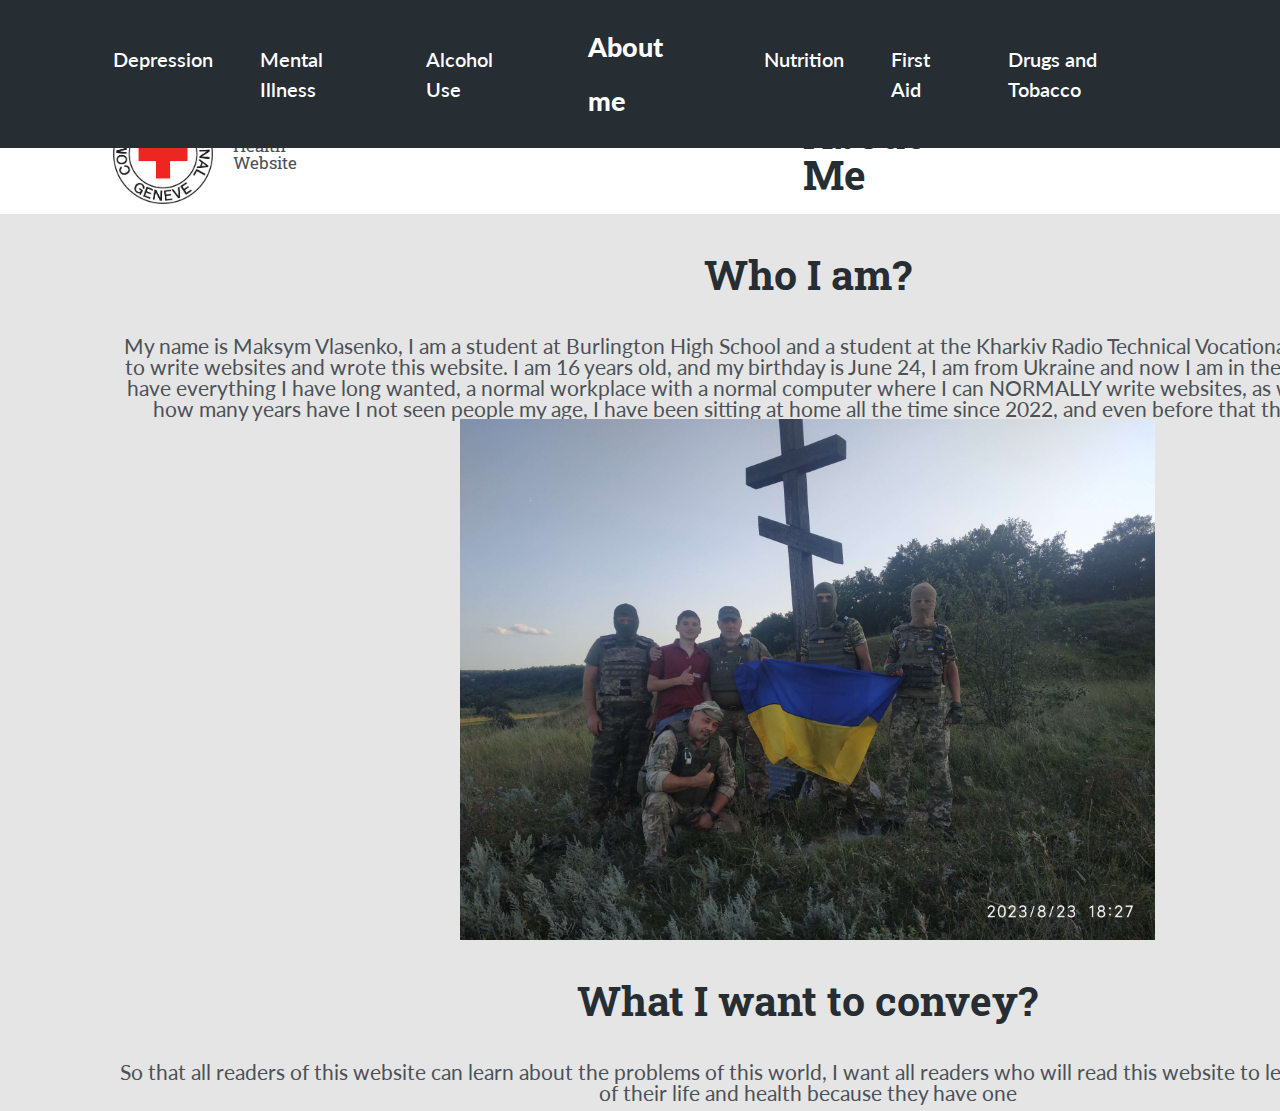
<file: index.html>
<!DOCTYPE html>
<html lang="ru">

<head>
	<title>About Me - Health</title>
	<link rel="stylesheet" href="css/style.css" />
	<link rel="icon" type="image/png" sizes="32x32" href="img/kot.png">
	<meta http-equiv="Content-type" content="text/html;charset=UTF-8" />
	<link rel="preconnect" href="https://fonts.googleapis.com">
	<link rel="preconnect" href="https://fonts.gstatic.com" crossorigin>
	<link
		href="https://fonts.googleapis.com/css2?family=Lato:ital,wght@0,100;0,300;0,400;0,700;0,900;1,100;1,300;1,400;1,700;1,900&family=Roboto+Slab:wght@100..900&display=swap"
		rel="stylesheet">
</head>

<body>
	<div class="conteiner-body">
		<div class="top">
			<div class="other container">
				<div class="left-side">
					<a href="Depression.html" class="link">Depression</a>
					<a href="Mental-Illness.html" class="link">Mental Illness</a>
					<a href="Alcohol.html" class="link">Alcohol Use</a>
				</div>

				<a href="index.html" class="Home">About me</a>

				<div class="right-side">
					<a href="Nutrition.html" class="link">Nutrition</a>
					<a href="First-Aid.html" class="link">First Aid</a>
					<a href="Drugs.html" class="link">Drugs and Tobacco</a>
				</div>
			</div>
			<div class="head container">
				<div class="left">
					<img class="icon" src="img/icon.png" alt="">
					<div class="text-left">Health Website</div>
				</div>
				<div class="title">About Me</div>
				<a href="https://www.youtube.com/watch?v=JZmrjzp8zvg&t=91s&ab_channel=_Emroy_" class="right">Vlasenko
					Maksym</a>
			</div>
		</div>
		<div class="content container">
			<div class="block">
				<div class="title">Who I am?</div>
				<div class="text">My name is Maksym Vlasenko, I am a student at Burlington High School and a student at
					the
					Kharkiv Radio Technical Vocational College, I am learning to write websites and wrote this website.
					I am
					16 years old, and my birthday is June 24, I am from Ukraine and now I am in the USA, here in the USA
					I
					have everything I have long wanted, a normal workplace with a normal computer where I can NORMALLY
					write
					websites, as well as school, my God, how many years have I not seen people my age, I have been
					sitting
					at home all the time since 2022, and even before that there was quarantine.
					<img class="block-image" src="img/1713467471922.jpg" alt="">
					<div class="title">What I want to convey?</div>
					<div class="text">So that all readers of this website can learn about the problems of this world,
						I
						want all
						readers who will read this website to learn more, and take care of their life and health because
						they
						have one</div>
				</div>
			</div>
		</div>

	</div>
</body>

</html>
</file>
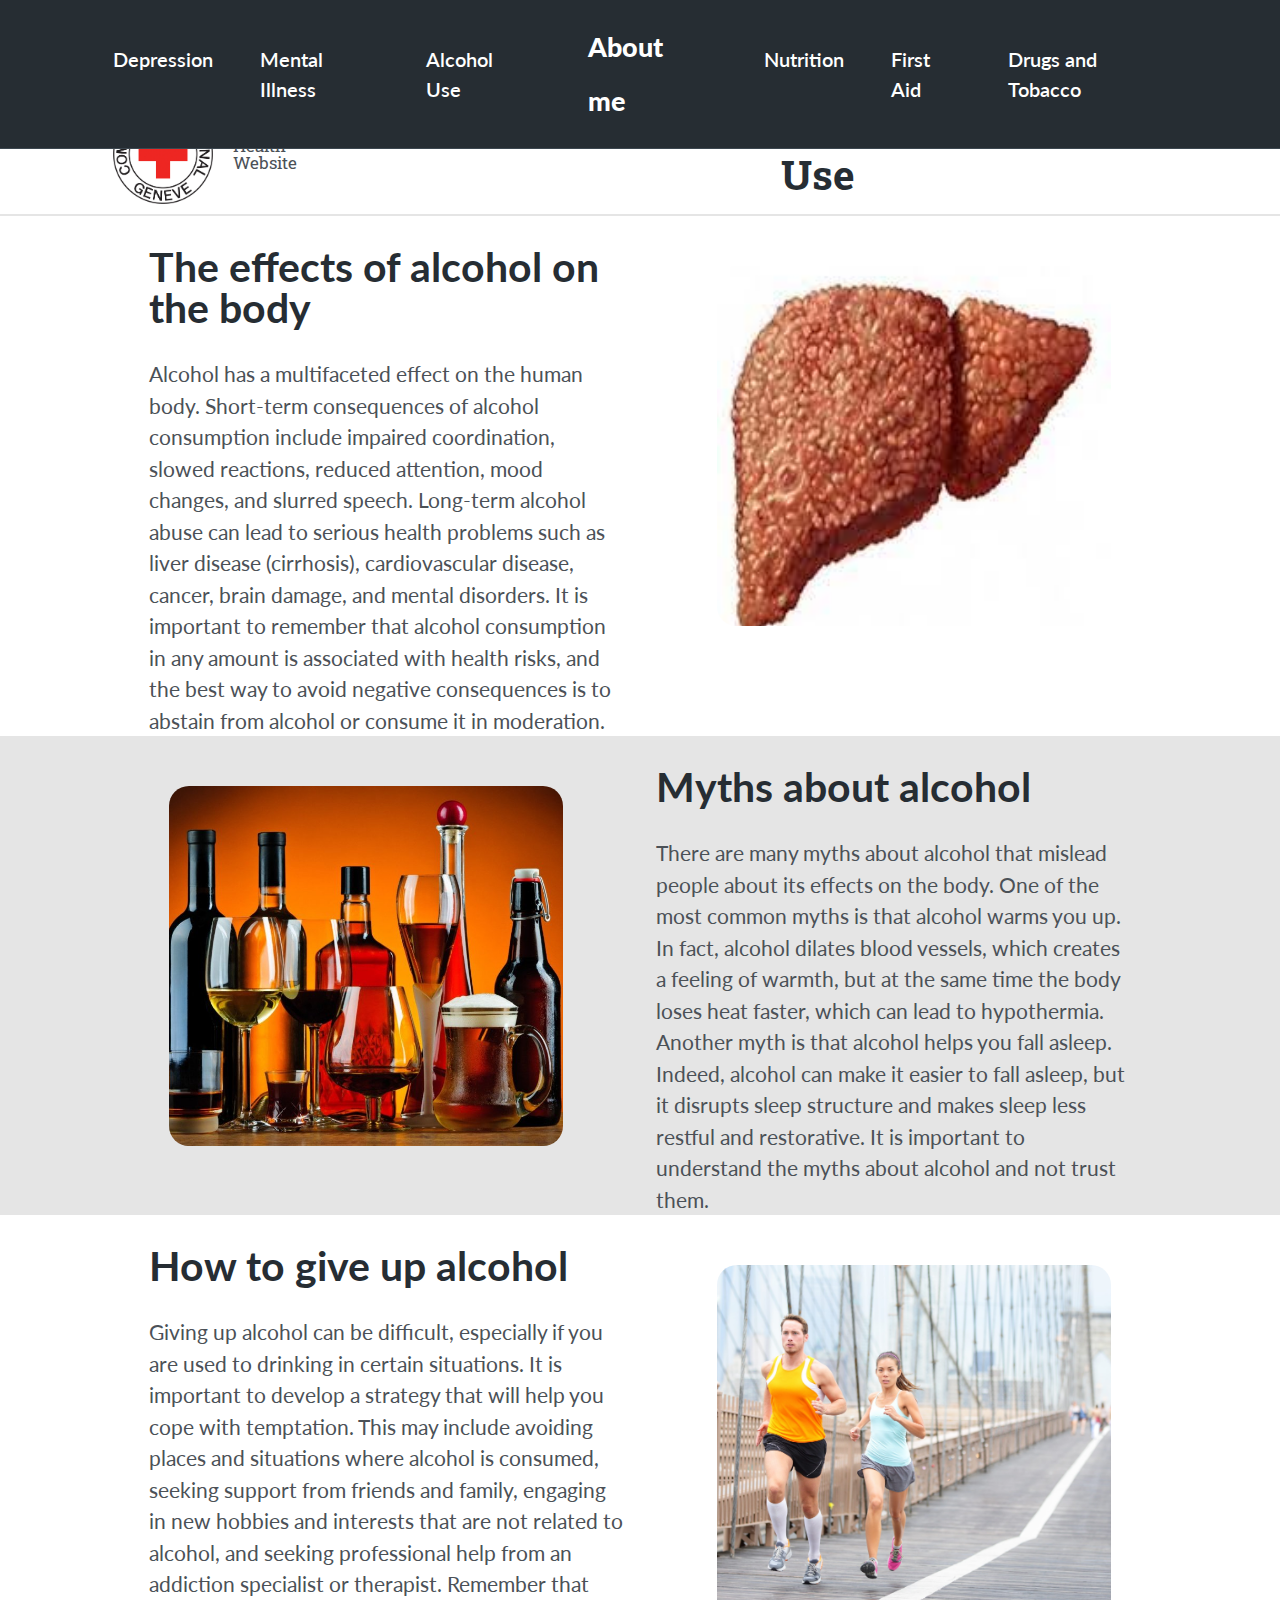
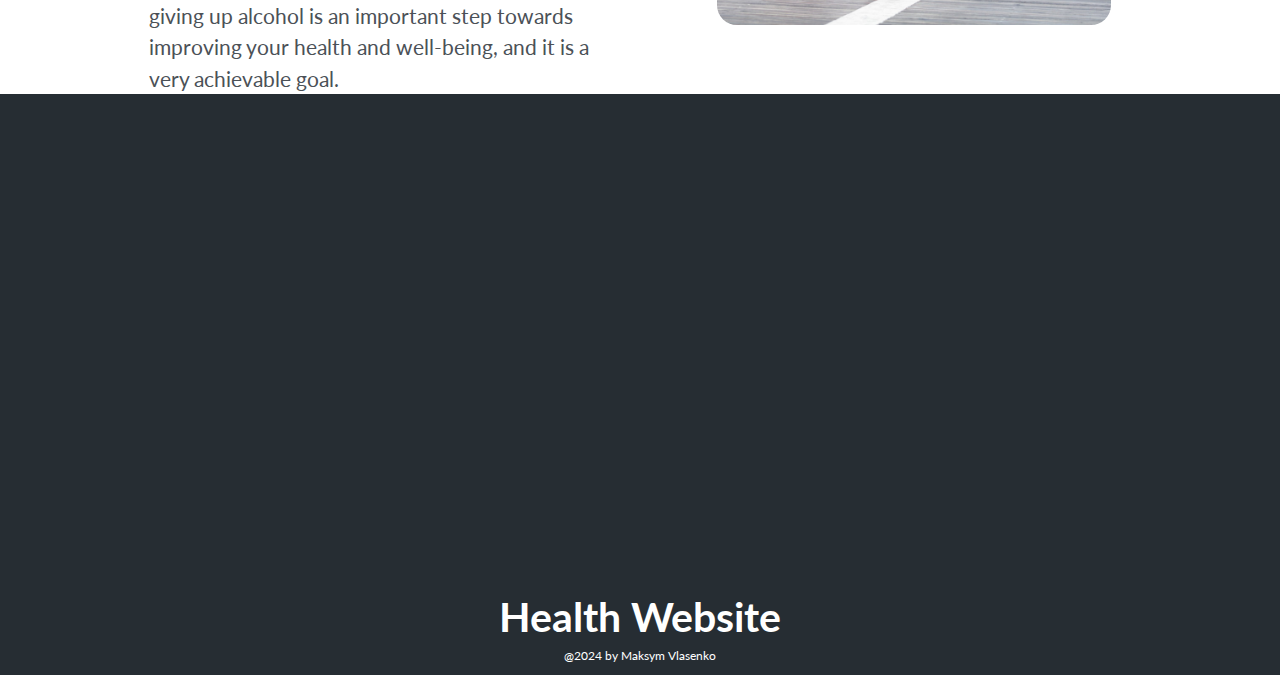
<file: Alcohol.html>
<!DOCTYPE html>
<html lang="ru">

<head>
    <title>Alcohol Use - Health</title>
    <link rel="stylesheet" href="css/styleML.css" />
    <link rel="icon" type="image/png" sizes="32x32" href="img/kot.png">
    <meta http-equiv="Content-type" content="text/html;charset=UTF-8" />
    <link rel="preconnect" href="https://fonts.googleapis.com">
    <link rel="preconnect" href="https://fonts.gstatic.com" crossorigin>
    <link
        href="https://fonts.googleapis.com/css2?family=Lato:ital,wght@0,100;0,300;0,400;0,700;0,900;1,100;1,300;1,400;1,700;1,900&family=Roboto+Slab:wght@100..900&display=swap"
        rel="stylesheet">
</head>

<body>
    <div class="top">
        <div class="other container">
            <div class="left-side">
                <a href="Depression.html" class="link">Depression</a>
                <a href="Mental-Illness.html" class="link">Mental Illness</a>
                <a href="Alcohol.html" class="link">Alcohol Use</a>
            </div>

            <a href="index.html" class="Home">About me</a>

            <div class="right-side">
                <a href="Nutrition.html" class="link">Nutrition</a>
                <a href="First-Aid.html" class="link">First Aid</a>
                <a href="Drugs.html" class="link">Drugs and Tobacco</a>
            </div>
        </div>
        <div class="head container styleAl">
            <div class="left">
                <img class="icon" src="img/icon.png" alt="">
                <div class="text-left">Health Website</div>
            </div>
            <div class="title">Alcohol Use</div>
            <a href="https://www.youtube.com/watch?v=JZmrjzp8zvg&t=91s&ab_channel=_Emroy_" class="right">Vlasenko
                Maksym</a>
        </div>
    </div>
    <div class="content container">
        <div class="leftpart">
            <div class="title">The effects of alcohol on the body
            </div>
            <div class="text">
                Alcohol has a multifaceted effect on the human body. Short-term consequences of alcohol consumption
                include impaired coordination, slowed reactions, reduced attention, mood changes, and slurred speech.
                Long-term alcohol abuse can lead to serious health problems such as liver disease (cirrhosis),
                cardiovascular disease, cancer, brain damage, and mental disorders. It is important to remember that
                alcohol consumption in any amount is associated with health risks, and the best way to avoid negative
                consequences is to abstain from alcohol or consume it in moderation.
            </div>
        </div>
        <div class="images"><img class="img" src="img/alcohol/images (1).jpg" alt=""></div>
    </div>
    <div class="content container content2">
        <div class="images"><img class="img" src="img/alcohol/36fe71195ec269c22f5d3890379d5808.jpg" alt=""></div>
        <div class="leftpart">
            <div class="title">Myths about alcohol
            </div>
            <div class="text">
                There are many myths about alcohol that mislead people about its effects on the body. One of the most
                common myths is that alcohol warms you up. In fact, alcohol dilates blood vessels, which creates a
                feeling of warmth, but at the same time the body loses heat faster, which can lead to hypothermia.
                Another myth is that alcohol helps you fall asleep. Indeed, alcohol can make it easier to fall asleep,
                but it disrupts sleep structure and makes sleep less restful and restorative. It is important to
                understand the myths about alcohol and not trust them.
            </div>
        </div>
    </div>
    <div class="content container">
        <div class="leftpart">
            <div class="title">How to give up alcohol
            </div>
            <div class="text">
                Giving up alcohol can be difficult, especially if you are used to drinking in certain situations. It is
                important to develop a strategy that will help you cope with temptation. This may include avoiding
                places and situations where alcohol is consumed, seeking support from friends and family, engaging in
                new hobbies and interests that are not related to alcohol, and seeking professional help from an
                addiction specialist or therapist. Remember that giving up alcohol is an important step towards
                improving your health and well-being, and it is a very achievable goal.
            </div>
        </div>
        <div class="images"><img class="img" src="img/alcohol/30040417-1-scaled.jpg" alt=""></div>
    </div>
    <div class="bottom">
        <iframe width="840px" height="472,5px" src="https://www.youtube.com/embed/gCrmFbgT37I?si=ftBgwsYXk1OD6EfW"
            title="YouTube video player" frameborder="0"
            allow="accelerometer; autoplay; clipboard-write; encrypted-media; gyroscope; picture-in-picture; web-share"
            referrerpolicy="strict-origin-when-cross-origin" allowfullscreen></iframe>
        <div class="big-text">Health Website</div>
        <div class="text">@2024 by Maksym Vlasenko</div>
    </div>
</body>

</html>
</file>
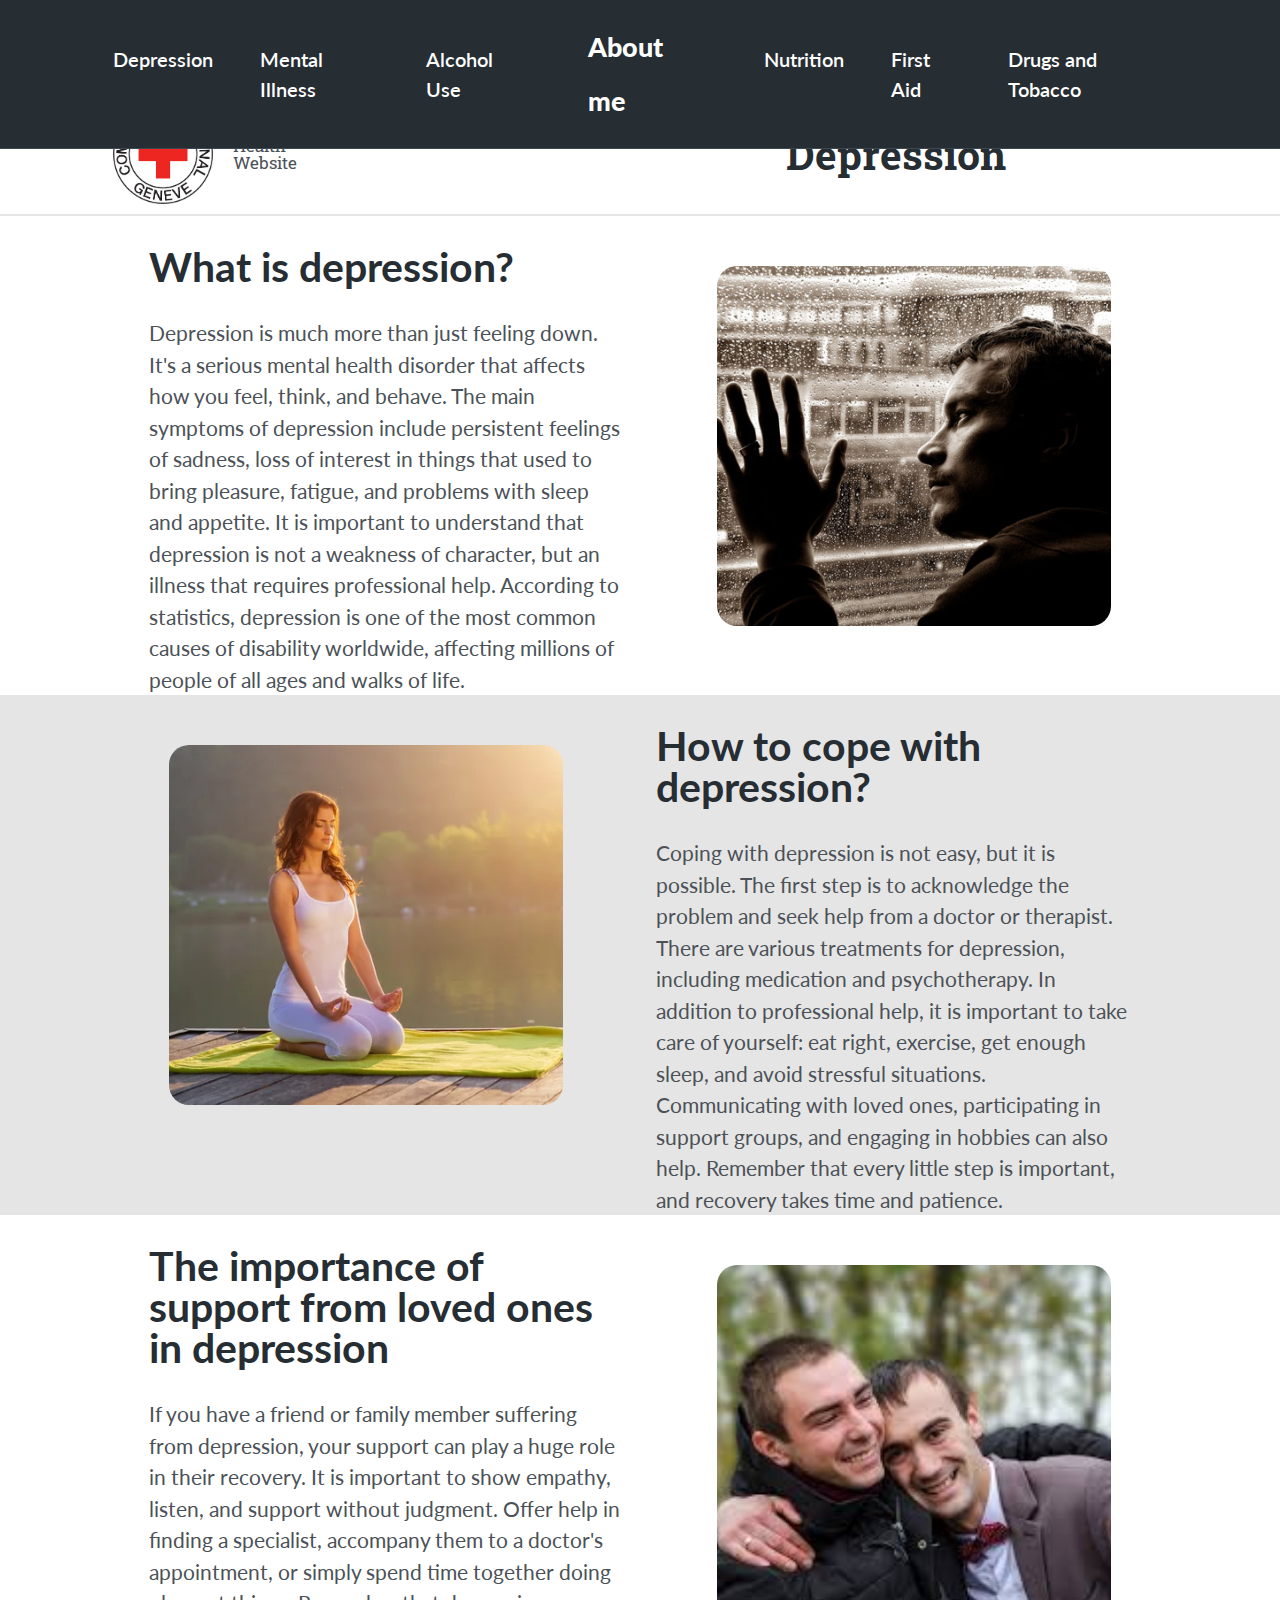
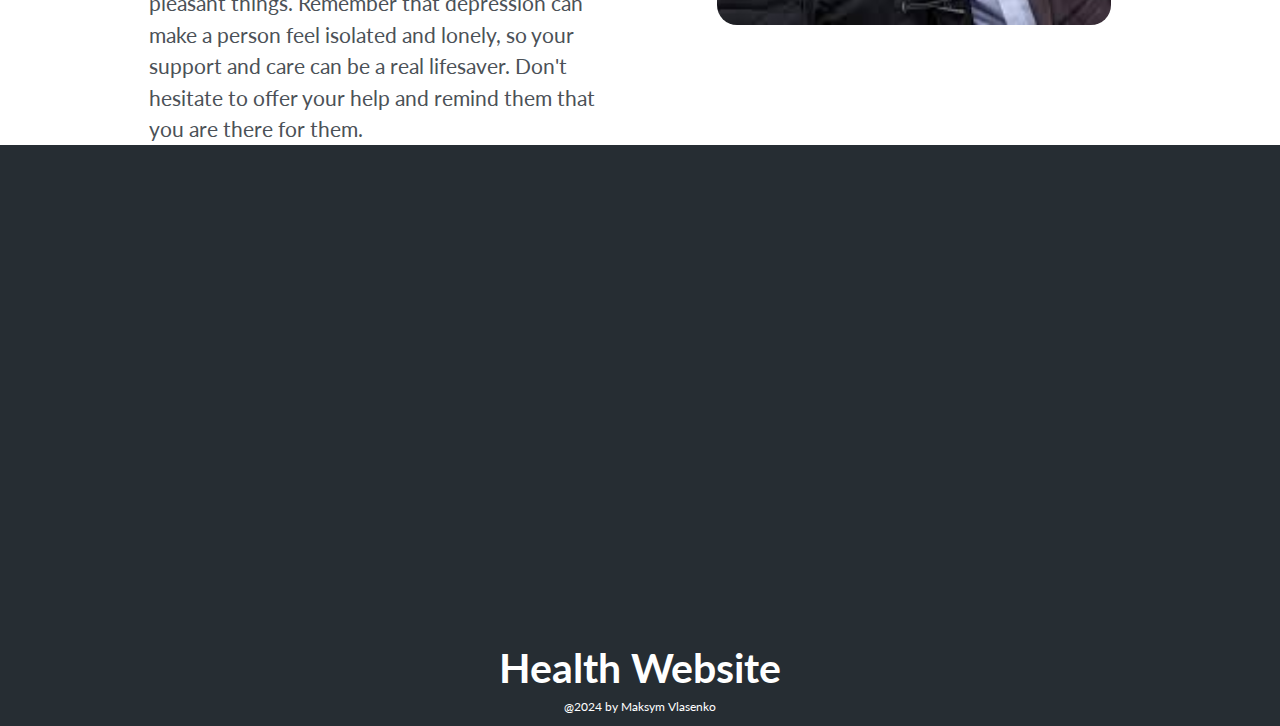
<file: Depression.html>
<!DOCTYPE html>
<html lang="ru">

<head>
    <title>Depression - Health</title>
    <link rel="stylesheet" href="css/styleML.css" />
    <link rel="icon" type="image/png" sizes="32x32" href="img/kot.png">
    <meta http-equiv="Content-type" content="text/html;charset=UTF-8" />
    <link rel="preconnect" href="https://fonts.googleapis.com">
    <link rel="preconnect" href="https://fonts.gstatic.com" crossorigin>
    <link
        href="https://fonts.googleapis.com/css2?family=Lato:ital,wght@0,100;0,300;0,400;0,700;0,900;1,100;1,300;1,400;1,700;1,900&family=Roboto+Slab:wght@100..900&display=swap"
        rel="stylesheet">
</head>

<body>
    <div class="top styleDp">
        <div class="other container">
            <div class="left-side">
                <a href="Depression.html" class="link">Depression</a>
                <a href="Mental-Illness.html" class="link">Mental Illness</a>
                <a href="Alcohol.html" class="link">Alcohol Use</a>
            </div>

            <a href="index.html" class="Home">About me</a>

            <div class="right-side">
                <a href="Nutrition.html" class="link">Nutrition</a>
                <a href="First-Aid.html" class="link">First Aid</a>
                <a href="Drugs.html" class="link">Drugs and Tobacco</a>
            </div>
        </div>
        <div class="head container styleDp">
            <div class="left">
                <img class="icon" src="img/icon.png" alt="">
                <div class="text-left">Health Website</div>
            </div>
            <div class="title">Depression</div>
            <a href="https://www.youtube.com/watch?v=JZmrjzp8zvg&t=91s&ab_channel=_Emroy_" class="right">Vlasenko
                Maksym</a>
        </div>
    </div>
    <div class="content container">
        <div class="leftpart">
            <div class="title">What is depression?
            </div>
            <div class="text">
                Depression is much more than just feeling down. It's a serious mental health disorder that affects how
                you feel, think, and behave. The main symptoms of depression include persistent feelings of sadness,
                loss of interest in things that used to bring pleasure, fatigue, and problems with sleep and appetite.
                It is important to understand that depression is not a weakness of character, but an illness that
                requires professional help. According to statistics, depression is one of the most common causes of
                disability worldwide, affecting millions of people of all ages and walks of life.
            </div>
        </div>
        <div class="images"><img class="img" src="img/depression/sad-man-and-rain.jpg" alt=""></div>
    </div>
    <div class="content container content2">
        <div class="images"><img class="img"
                src="img/depression/depositphotos_85911916-stock-photo-young-woman-doing-yoga.jpg" alt=""></div>
        <div class="leftpart">
            <div class="title">How to cope with depression?
            </div>
            <div class="text">
                Coping with depression is not easy, but it is possible. The first step is to acknowledge the problem and
                seek help from a doctor or therapist. There are various treatments for depression, including medication
                and psychotherapy. In addition to professional help, it is important to take care of yourself: eat
                right, exercise, get enough sleep, and avoid stressful situations. Communicating with loved ones,
                participating in support groups, and engaging in hobbies can also help. Remember that every little step
                is important, and recovery takes time and patience.
            </div>
        </div>
    </div>
    <div class="content container">
        <div class="leftpart">
            <div class="title">The importance of support from loved ones in depression
            </div>
            <div class="text">
                If you have a friend or family member suffering from depression, your support can play a huge role in
                their recovery. It is important to show empathy, listen, and support without judgment. Offer help in
                finding a specialist, accompany them to a doctor's appointment, or simply spend time together doing
                pleasant things. Remember that depression can make a person feel isolated and lonely, so your support
                and care can be a real lifesaver. Don't hesitate to offer your help and remind them that you are there
                for them.
            </div>
        </div>
        <div class="images"><img class="img" src="img/depression/images.jpg" alt=""></div>
    </div>
    <div class="bottom">
        <iframe width="840px" height="472,5px" src="https://www.youtube.com/embed/d7NPnvKFs2Y?si=ZbuoSBZB_WMtXgZX"
            title="YouTube video player" frameborder="0"
            allow="accelerometer; autoplay; clipboard-write; encrypted-media; gyroscope; picture-in-picture; web-share"
            referrerpolicy="strict-origin-when-cross-origin" allowfullscreen></iframe>
        <div class="big-text">Health Website</div>
        <div class="text">@2024 by Maksym Vlasenko</div>
    </div>
</body>

</html>
</file>
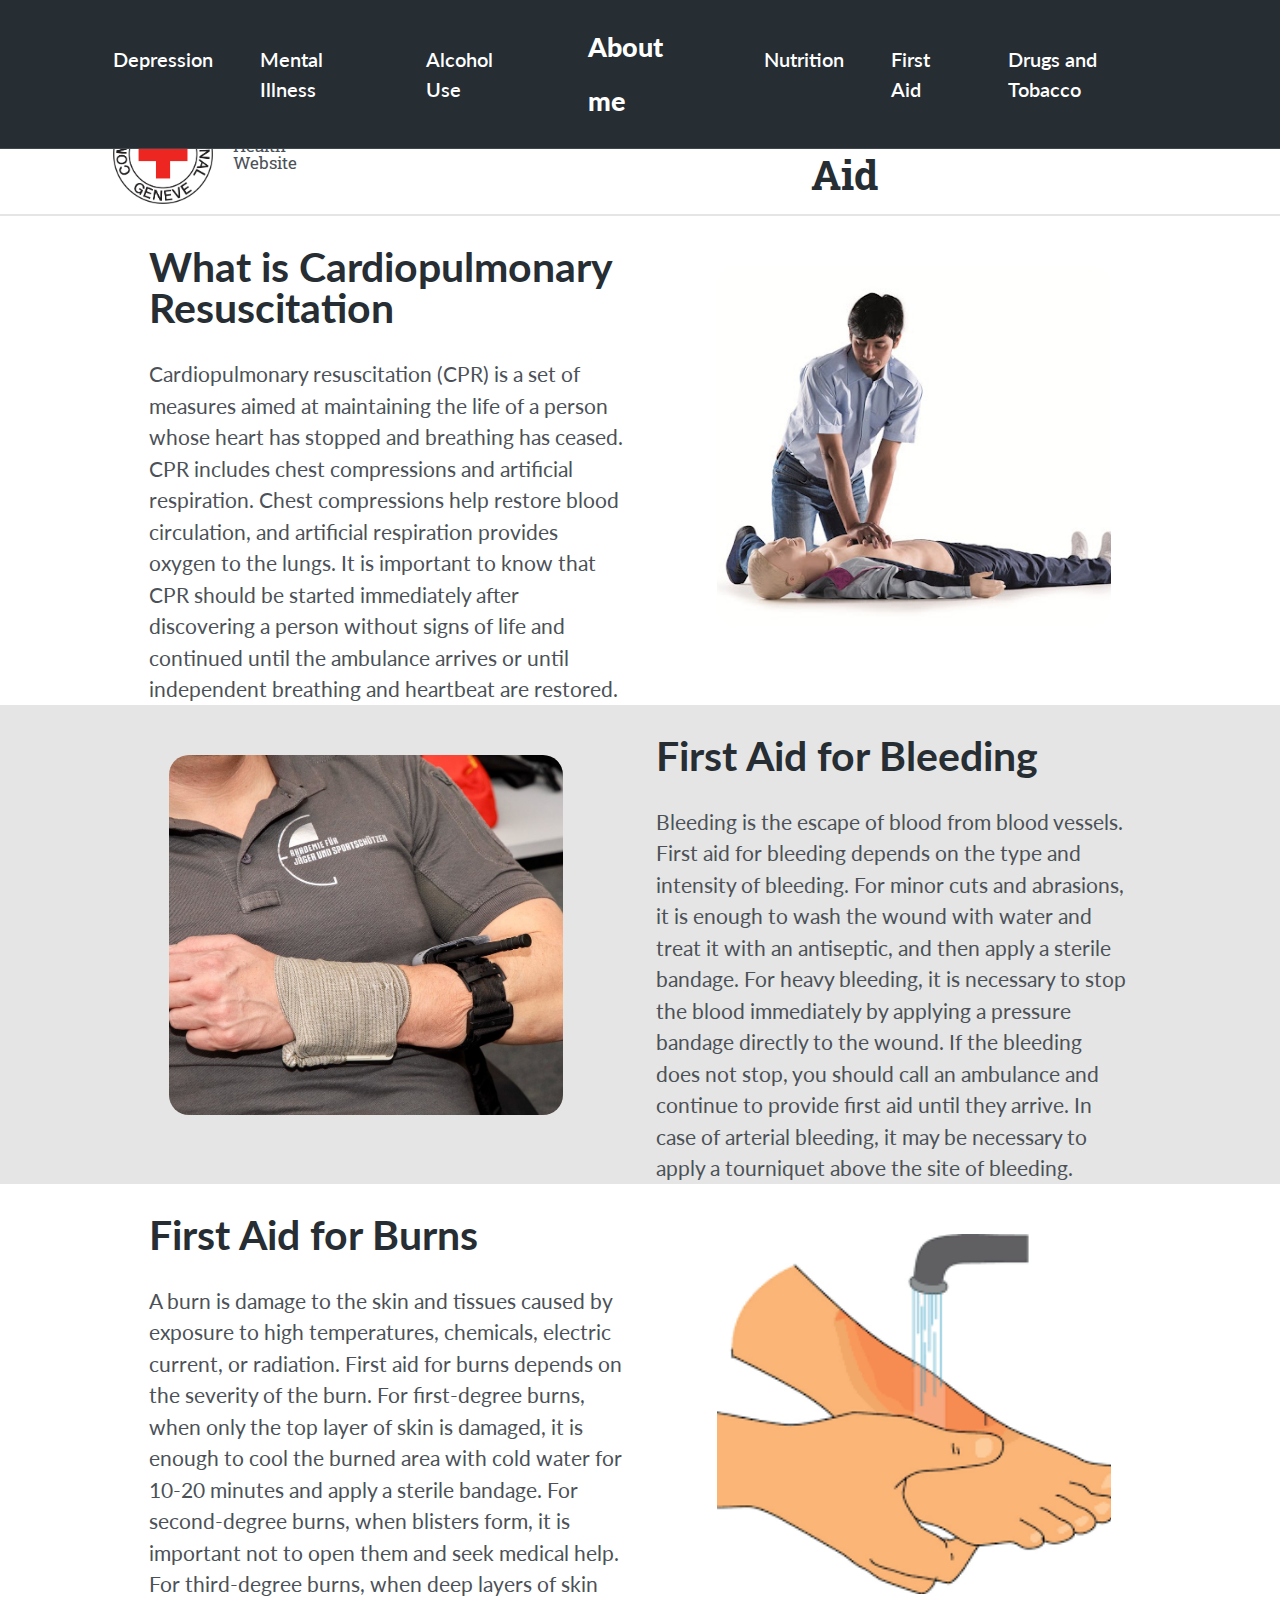
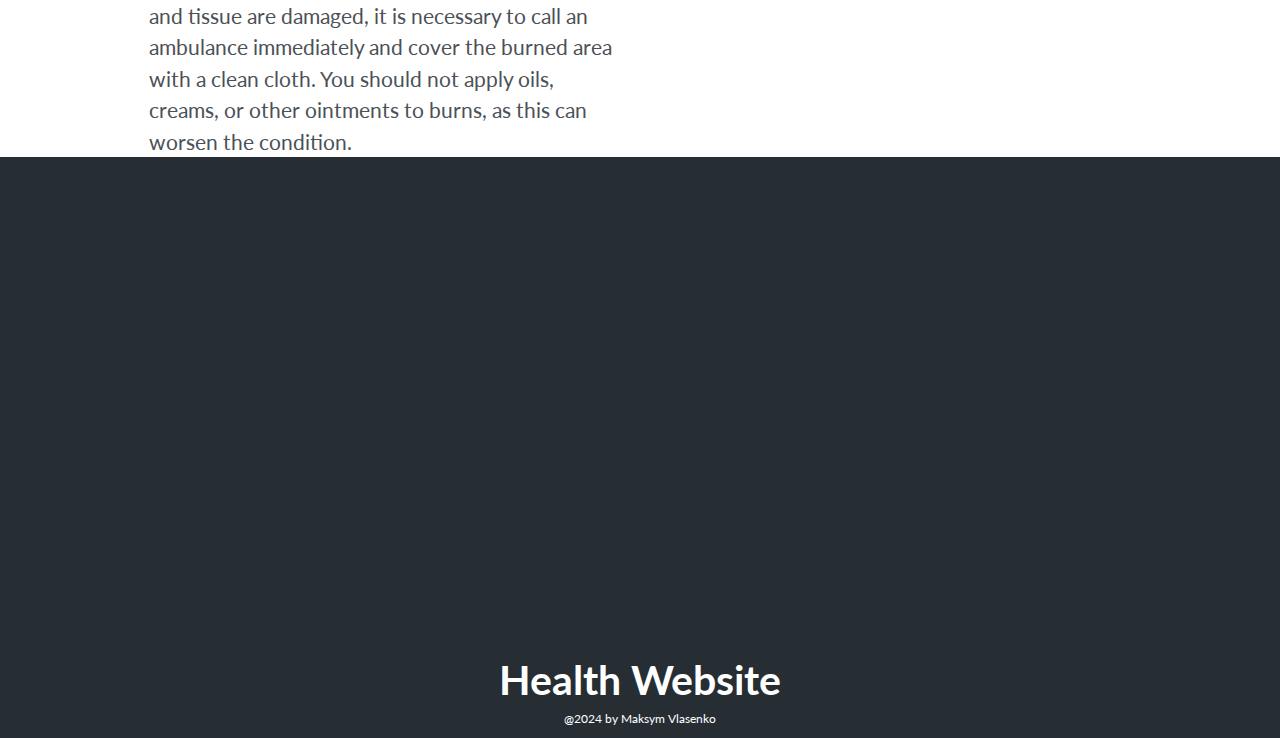
<file: First-Aid.html>
<!DOCTYPE html>
<html lang="ru">

<head>
    <title>First Aid - Health</title>
    <link rel="stylesheet" href="css/styleML.css" />
    <link rel="icon" type="image/png" sizes="32x32" href="img/kot.png">
    <meta http-equiv="Content-type" content="text/html;charset=UTF-8" />
    <link rel="preconnect" href="https://fonts.googleapis.com">
    <link rel="preconnect" href="https://fonts.gstatic.com" crossorigin>
    <link
        href="https://fonts.googleapis.com/css2?family=Lato:ital,wght@0,100;0,300;0,400;0,700;0,900;1,100;1,300;1,400;1,700;1,900&family=Roboto+Slab:wght@100..900&display=swap"
        rel="stylesheet">
</head>

<body>
    <div class="top styleFA">
        <div class="other container">
            <div class="left-side">
                <a href="Depression.html" class="link">Depression</a>
                <a href="Mental-Illness.html" class="link">Mental Illness</a>
                <a href="Alcohol.html" class="link">Alcohol Use</a>
            </div>

            <a href="index.html" class="Home">About me</a>

            <div class="right-side">
                <a href="Nutrition.html" class="link">Nutrition</a>
                <a href="First-Aid.html" class="link">First Aid</a>
                <a href="Drugs.html" class="link">Drugs and Tobacco</a>
            </div>
        </div>
        <div class="head container styleFA">
            <div class="left">
                <img class="icon" src="img/icon.png" alt="">
                <div class="text-left">Health Website</div>
            </div>
            <div class="title">First Aid</div>
            <a href="https://www.youtube.com/watch?v=JZmrjzp8zvg&t=91s&ab_channel=_Emroy_" class="right">Vlasenko
                Maksym</a>
        </div>
    </div>
    <div class="content container">
        <div class="leftpart">
            <div class="title">What is Cardiopulmonary Resuscitation
            </div>
            <div class="text">
                Cardiopulmonary resuscitation (CPR) is a set of measures aimed at maintaining the life of a person whose
                heart has stopped and breathing has ceased. CPR includes chest compressions and artificial respiration.
                Chest compressions help restore blood circulation, and artificial respiration provides oxygen to the
                lungs. It is important to know that CPR should be started immediately after discovering a person without
                signs of life and continued until the ambulance arrives or until independent breathing and heartbeat are
                restored.
            </div>
        </div>
        <div class="images"><img class="img" src="img/first-asid/unnamed.jpg" alt=""></div>
    </div>
    <div class="content container content2">
        <div class="images"><img class="img" src="img/first-asid/SmGDsBpveUaUlpO02X0GsTLE5WQkGq7JkQgEJ3HX.jpg" alt=""></div>
        <div class="leftpart">
            <div class="title">First Aid for Bleeding
            </div>
            <div class="text">
                Bleeding is the escape of blood from blood vessels. First aid for bleeding depends on the type and
                intensity of bleeding. For minor cuts and abrasions, it is enough to wash the wound with water and treat
                it with an antiseptic, and then apply a sterile bandage. For heavy bleeding, it is necessary to stop the
                blood immediately by applying a pressure bandage directly to the wound. If the bleeding does not stop,
                you should call an ambulance and continue to provide first aid until they arrive. In case of arterial
                bleeding, it may be necessary to apply a tourniquet above the site of bleeding.
            </div>
        </div>
    </div>
    <div class="content container">
        <div class="leftpart">
            <div class="title">First Aid for Burns
            </div>
            <div class="text">
                A burn is damage to the skin and tissues caused by exposure to high temperatures, chemicals, electric
                current, or radiation. First aid for burns depends on the severity of the burn. For first-degree burns,
                when only the top layer of skin is damaged, it is enough to cool the burned area with cold water for
                10-20 minutes and apply a sterile bandage. For second-degree burns, when blisters form, it is important
                not to open them and seek medical help. For third-degree burns, when deep layers of skin and tissue are
                damaged, it is necessary to call an ambulance immediately and cover the burned area with a clean cloth.
                You should not apply oils, creams, or other ointments to burns, as this can worsen the condition.
            </div>
        </div>
        <div class="images"><img class="img" src="img/first-asid/images.png" alt=""></div>
    </div>
    <div class="bottom">
        <iframe width="840px" height="472,5px" src="https://www.youtube.com/embed/RNWi4tF9uOA?si=Vd2NeywWaK4d03lM"
            title="YouTube video player" frameborder="0"
            allow="accelerometer; autoplay; clipboard-write; encrypted-media; gyroscope; picture-in-picture; web-share"
            referrerpolicy="strict-origin-when-cross-origin" allowfullscreen></iframe>
        <div class="big-text">Health Website</div>
        <div class="text">@2024 by Maksym Vlasenko</div>
    </div>
</body>

</html>
</file>
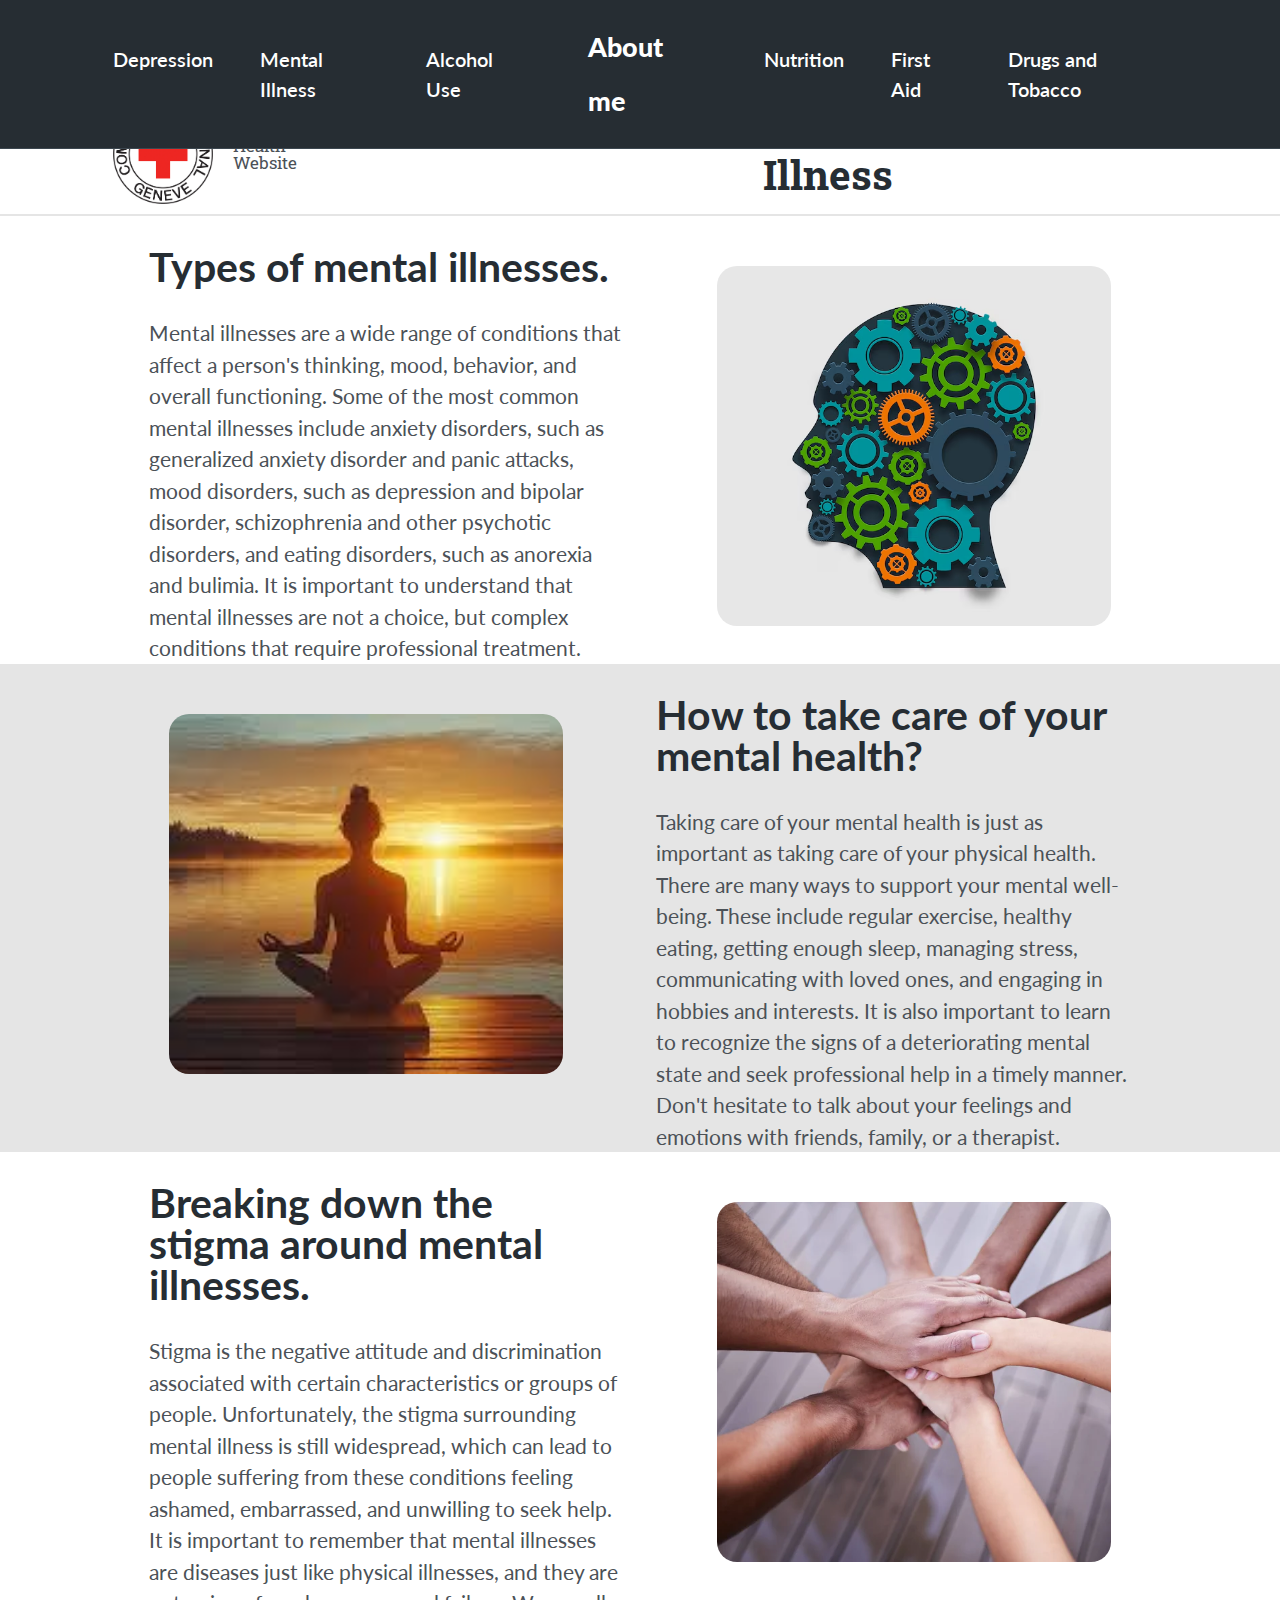
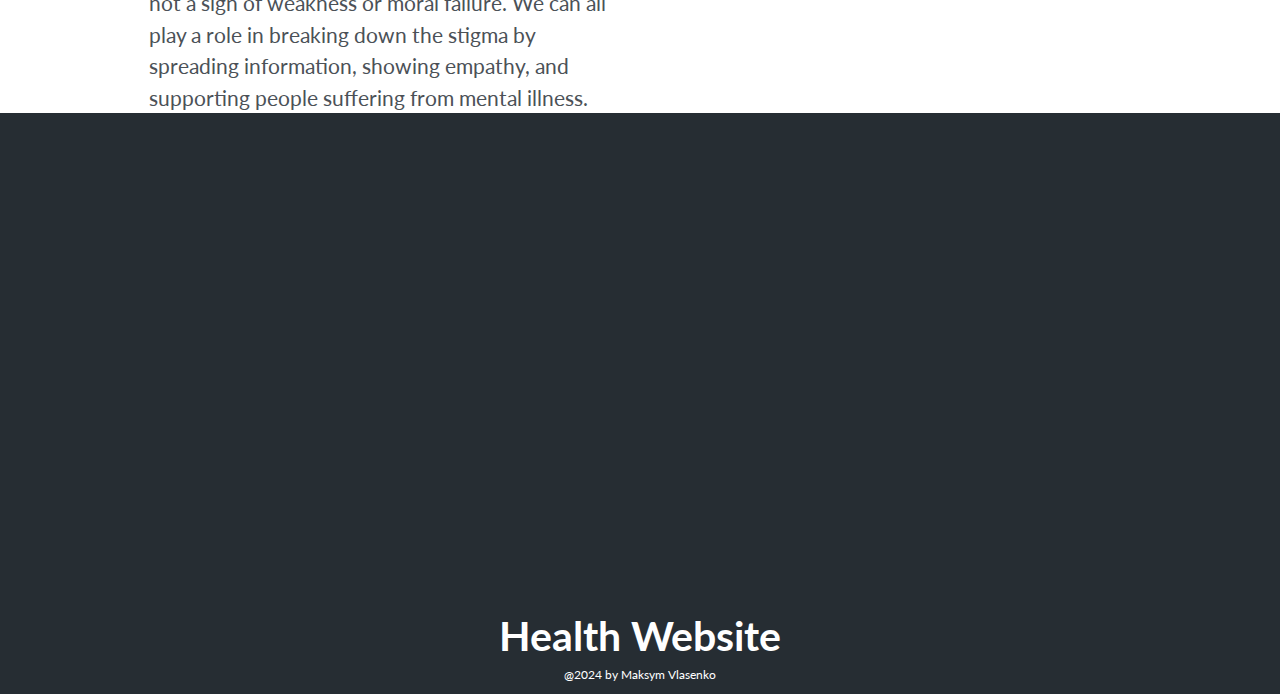
<file: Mental-Illness.html>
<!DOCTYPE html>
<html lang="ru">

<head>
	<title>Mental Illness - Health</title>
	<link rel="stylesheet" href="css/styleML.css" />
	<link rel="icon" type="image/png" sizes="32x32" href="img/kot.png">
	<meta http-equiv="Content-type" content="text/html;charset=UTF-8" />
	<link rel="preconnect" href="https://fonts.googleapis.com">
	<link rel="preconnect" href="https://fonts.gstatic.com" crossorigin>
	<link
		href="https://fonts.googleapis.com/css2?family=Lato:ital,wght@0,100;0,300;0,400;0,700;0,900;1,100;1,300;1,400;1,700;1,900&family=Roboto+Slab:wght@100..900&display=swap"
		rel="stylesheet">
</head>

<body>
	<div class="conteiner-body">
		<div class="top">
			<div class="other container">
				<div class="left-side">
					<a href="Depression.html" class="link">Depression</a>
					<a href="Mental-Illness.html" class="link">Mental Illness</a>
					<a href="Alcohol.html" class="link">Alcohol Use</a>
				</div>

				<a href="index.html" class="Home">About me</a>

				<div class="right-side">
					<a href="Nutrition.html" class="link">Nutrition</a>
					<a href="First-Aid.html" class="link">First Aid</a>
					<a href="Drugs.html" class="link">Drugs and Tobacco</a>
				</div>
			</div>
			<div class="head container styleML">
				<div class="left">
					<img class="icon" src="img/icon.png" alt="">
					<div class="text-left">Health Website</div>
				</div>
				<div class="title">Mental Illness</div>
				<a href="https://www.youtube.com/watch?v=JZmrjzp8zvg&t=91s&ab_channel=_Emroy_" class="right">Vlasenko
					Maksym</a>
			</div>
		</div>
		<div class="content container">
			<div class="leftpart">
				<div class="title">Types of mental illnesses.
				</div>
				<div class="text">
					Mental illnesses are a wide range of conditions that affect a person's thinking, mood, behavior, and
					overall functioning. Some of the most common mental illnesses include anxiety disorders, such as
					generalized anxiety disorder and panic attacks, mood disorders, such as depression and bipolar
					disorder, schizophrenia and other psychotic disorders, and eating disorders, such as anorexia and
					bulimia. It is important to understand that mental illnesses are not a choice, but complex
					conditions that require professional treatment.
				</div>
			</div>
			<div class="images"><img class="img" src="img/mental-illness/gear-head-concept_98292-374.avif" alt=""></div>
		</div>
		<div class="content container content2">
			<div class="images"><img class="img" src="img/mental-illness/images.jpg" alt=""></div>
			<div class="leftpart">
				<div class="title">How to take care of your mental health?
				</div>
				<div class="text">
					Taking care of your mental health is just as important as taking care of your physical health. There
					are many ways to support your mental well-being. These include regular exercise, healthy eating,
					getting enough sleep, managing stress, communicating with loved ones, and engaging in hobbies and
					interests. It is also important to learn to recognize the signs of a deteriorating mental state and
					seek professional help in a timely manner. Don't hesitate to talk about your feelings and emotions
					with friends, family, or a therapist.
				</div>
			</div>
		</div>
		<div class="content container">
			<div class="leftpart">
				<div class="title">Breaking down the stigma around mental illnesses.
				</div>
				<div class="text">
					Stigma is the negative attitude and discrimination associated with certain characteristics or groups
					of people. Unfortunately, the stigma surrounding mental illness is still widespread, which can lead
					to people suffering from these conditions feeling ashamed, embarrassed, and unwilling to seek help.
					It is important to remember that mental illnesses are diseases just like physical illnesses, and
					they are not a sign of weakness or moral failure. We can all play a role in breaking down the stigma
					by spreading information, showing empathy, and supporting people suffering from mental illness.
				</div>
			</div>
			<div class="images"><img class="img" src="img/mental-illness/i-5469914-0.jpg" alt=""></div>
		</div>
		<div class="bottom">
			<iframe width="840px" height="472,5px" src="https://www.youtube.com/embed/f6CILJA110Y?si=7ykD5krbzPa1xqUt"
				title="YouTube video player" frameborder="0"
				allow="accelerometer; autoplay; clipboard-write; encrypted-media; gyroscope; picture-in-picture; web-share"
				referrerpolicy="strict-origin-when-cross-origin" allowfullscreen></iframe>
			<div class="big-text">Health Website</div>
			<div class="text">@2024 by Maksym Vlasenko</div>
		</div>
</body>

</html>
</file>
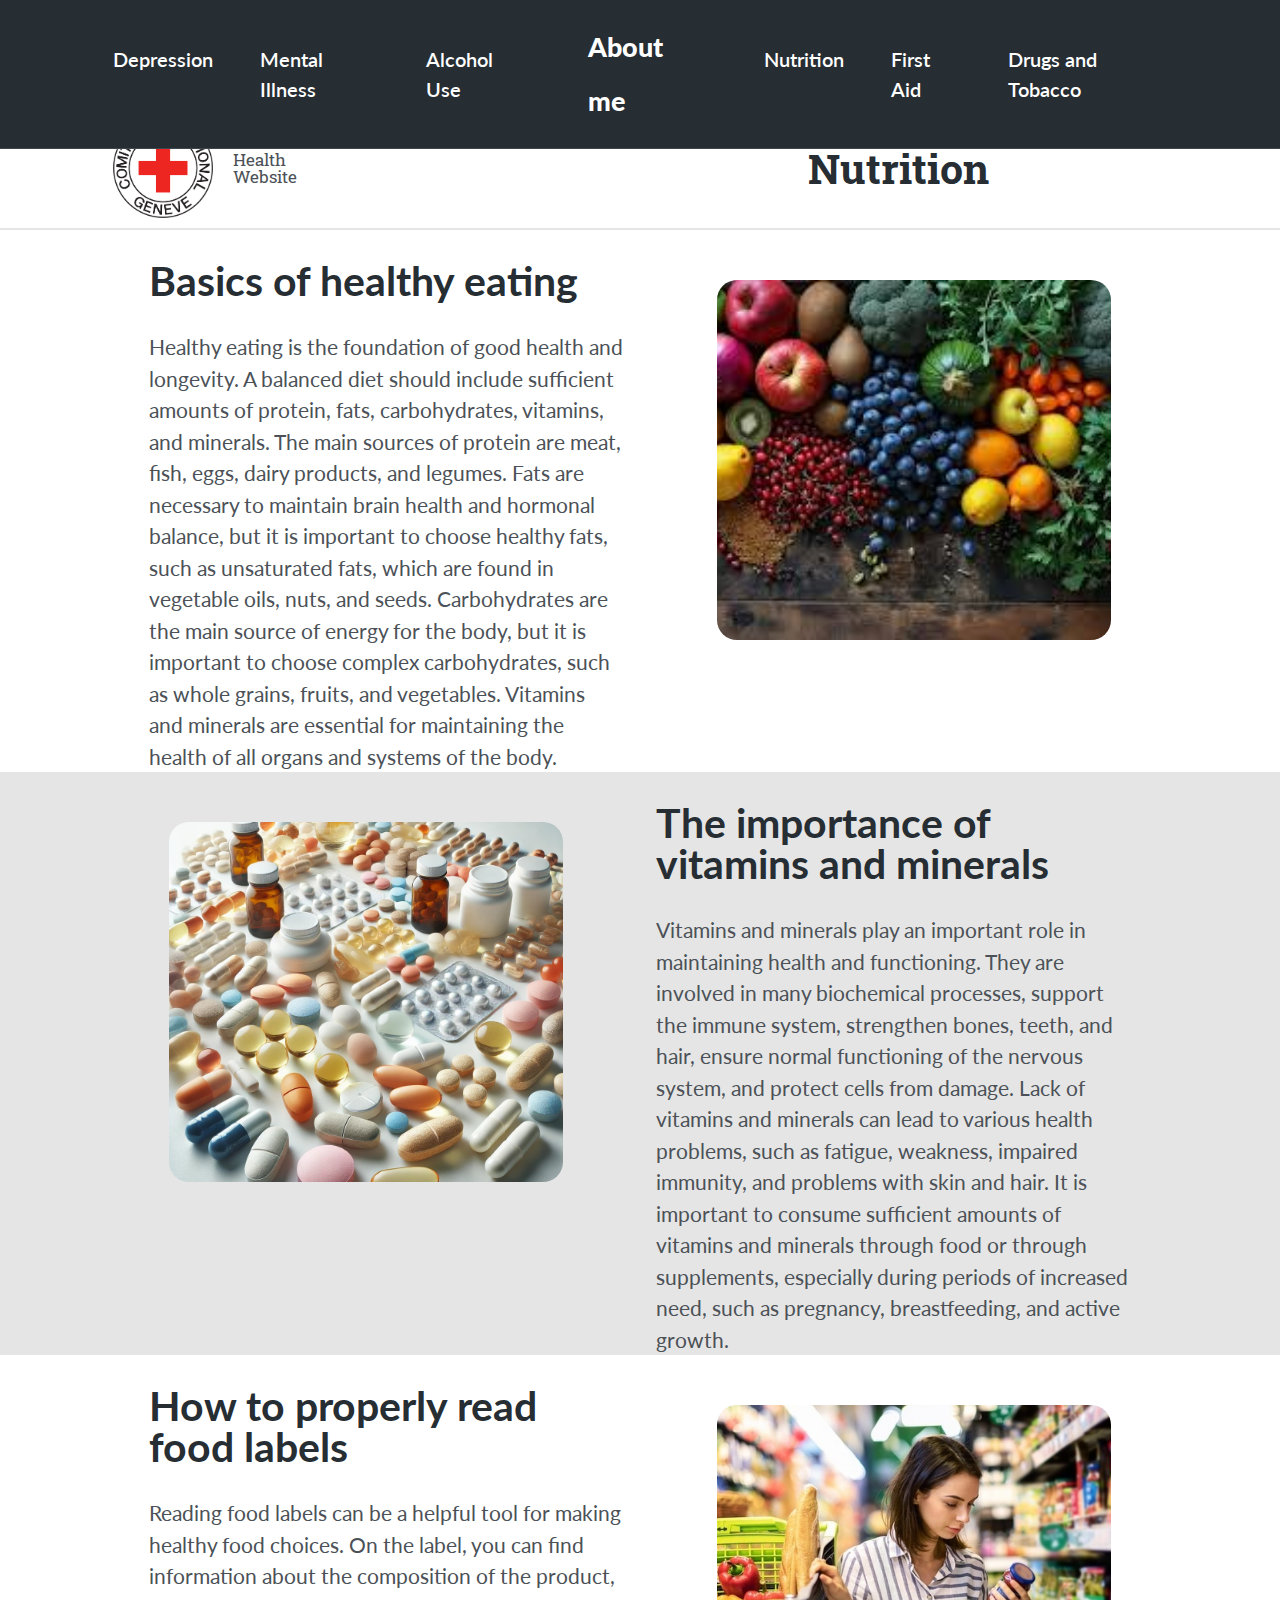
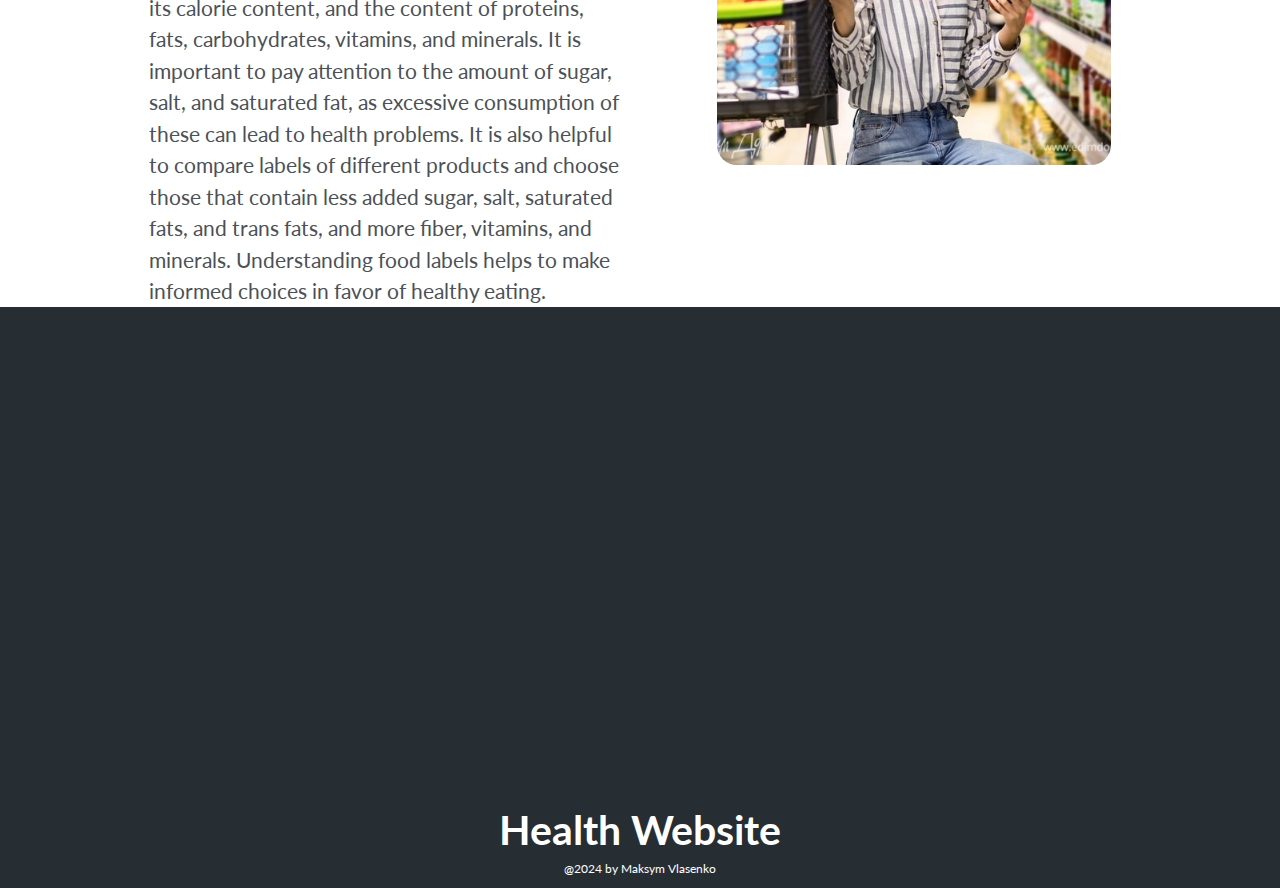
<file: Nutrition.html>
<!DOCTYPE html>
<html lang="ru">

<head>
    <title>Nutrition - Health</title>
    <link rel="stylesheet" href="css/styleML.css" />
    <link rel="icon" type="image/png" sizes="32x32" href="img/kot.png">
    <meta http-equiv="Content-type" content="text/html;charset=UTF-8" />
    <link rel="preconnect" href="https://fonts.googleapis.com">
    <link rel="preconnect" href="https://fonts.gstatic.com" crossorigin>
    <link
        href="https://fonts.googleapis.com/css2?family=Lato:ital,wght@0,100;0,300;0,400;0,700;0,900;1,100;1,300;1,400;1,700;1,900&family=Roboto+Slab:wght@100..900&display=swap"
        rel="stylesheet">
</head>

<body>
    <div class="top">
        <div class="other container">
            <div class="left-side">
                <a href="Depression.html" class="link">Depression</a>
                <a href="Mental-Illness.html" class="link">Mental Illness</a>
                <a href="Alcohol.html" class="link">Alcohol Use</a>
            </div>

            <a href="index.html" class="Home">About me</a>

            <div class="right-side">
                <a href="Nutrition.html" class="link">Nutrition</a>
                <a href="First-Aid.html" class="link">First Aid</a>
                <a href="Drugs.html" class="link">Drugs and Tobacco</a>
            </div>
        </div>s
        <div class="head container styleNu">
            <div class="left">
                <img class="icon" src="img/icon.png" alt="">
                <div class="text-left">Health Website</div>
            </div>
            <div class="title">Nutrition</div>
            <a href="https://www.youtube.com/watch?v=JZmrjzp8zvg&t=91s&ab_channel=_Emroy_" class="right">Vlasenko
                Maksym</a>
        </div>
    </div>
    <div class="content container">
        <div class="leftpart">
            <div class="title">Basics of healthy eating
            </div>
            <div class="text">
                Healthy eating is the foundation of good health and longevity. A balanced diet should include sufficient
                amounts of protein, fats, carbohydrates, vitamins, and minerals. The main sources of protein are meat,
                fish, eggs, dairy products, and legumes. Fats are necessary to maintain brain health and hormonal
                balance, but it is important to choose healthy fats, such as unsaturated fats, which are found in
                vegetable oils, nuts, and seeds. Carbohydrates are the main source of energy for the body, but it is
                important to choose complex carbohydrates, such as whole grains, fruits, and vegetables. Vitamins and
                minerals are essential for maintaining the health of all organs and systems of the body.
            </div>
        </div>
        <div class="images"><img class="img" src="img/nutrition/images.jpg" alt=""></div>
    </div>
    <div class="content container content2">
        <div class="images"><img class="img" src="img/nutrition/ezgif-432609ff376b2.jpg " alt=""></div>
        <div class="leftpart">
            <div class="title">The importance of vitamins and minerals
            </div>
            <div class="text">
                Vitamins and minerals play an important role in maintaining health and functioning. They are involved in
                many biochemical processes, support the immune system, strengthen bones, teeth, and hair, ensure normal
                functioning of the nervous system, and protect cells from damage. Lack of vitamins and minerals can lead
                to various health problems, such as fatigue, weakness, impaired immunity, and problems with skin and
                hair. It is important to consume sufficient amounts of vitamins and minerals through food or through
                supplements, especially during periods of increased need, such as pregnancy, breastfeeding, and active
                growth.
            </div>
        </div>
    </div>
    <div class="content container">
        <div class="leftpart">
            <div class="title">How to properly read food labels
            </div>
            <div class="text">
                Reading food labels can be a helpful tool for making healthy food choices. On the label, you can find
                information about the composition of the product, its calorie content, and the content of proteins,
                fats, carbohydrates, vitamins, and minerals. It is important to pay attention to the amount of sugar,
                salt, and saturated fat, as excessive consumption of these can lead to health problems. It is also
                helpful to compare labels of different products and choose those that contain less added sugar, salt,
                saturated fats, and trans fats, and more fiber, vitamins, and minerals. Understanding food labels helps
                to make informed choices in favor of healthy eating.
            </div>
        </div>
        <div class="images"><img class="img" src="img/nutrition/24472-ed4_wide.jpg" alt=""></div>
    </div>
    <div class="bottom">
        <iframe width="840px" height="472,5px" src="https://www.youtube.com/embed/FqcYuoXHNWU?si=0ixj4rVHTCCLBz-N"
            title="YouTube video player" frameborder="0"
            allow="accelerometer; autoplay; clipboard-write; encrypted-media; gyroscope; picture-in-picture; web-share"
            referrerpolicy="strict-origin-when-cross-origin" allowfullscreen></iframe>
        <div class="big-text">Health Website</div>
        <div class="text">@2024 by Maksym Vlasenko</div>
    </div>
</body>

</html>
</file>
<file: css/style.css>
* {
  padding: 0;
  margin: 0;
  border: 0;
}

*, *:before, *:after {
  box-sizing: border-box;
}

:focus, :active {
  outline: none;
}

a:focus, a:active {
  outline: none;
}

nav, footer, header, aside {
  display: block;
}

html, body {
  height: 100%;
  width: 100%;
  font-size: 100%;
  line-height: 1;
  font-size: 14px;
  -ms-text-size-adjust: 100%;
  -moz-text-size-adjust: 100%;
  -webkit-text-size-adjust: 100%;
}

input, button, textarea {
  font-family: inherit;
}

input::-ms-clear {
  display: none;
}

button {
  cursor: pointer;
}

button::-moz-focus-inner {
  padding: 0;
  border: 0;
}

a, a:visited {
  text-decoration: none;
}

a:hover {
  text-decoration: none;
}

ul li {
  list-style: none;
}

img {
  vertical-align: top;
}

h1, h2, h3, h4, h5, h6 {
  font-size: inherit;
  font-weight: inherit;
}

body {
  background-color: #E5E5E5;
  font-family: "Lato", serif;
}

.conteiner-body {
  position: absolute;
}

.container {
  padding-left: 113px;
  padding-right: 113px;
}

.top .head {
  padding-top: 104px;
  padding-bottom: 10px;
  background-color: #fff;
  display: flex;
  gap: 506px;
  align-items: center;
  font-family: "Roboto Slab", serif;
}
.top .head .left {
  display: flex;
  align-items: center;
  gap: 20px;
}
.top .head .left .icon {
  width: 100px;
}
.top .head .left .text-left {
  font-size: 17px;
  color: #4B5157;
}
.top .head .title {
  color: #262D33;
  font-size: 41px;
  font-weight: 700;
}
.top .head .right {
  font-size: 17px;
  color: #4B5157;
}
.top .other {
  line-height: 2;
  position: fixed;
  width: 100%;
  background-color: #262D33;
  display: flex;
  align-items: center;
  gap: 60px;
  justify-content: center;
  padding-top: 20px;
  padding-bottom: 20px;
}
.top .other .link {
  font-size: 20px;
  color: #fff;
  font-weight: 600;
  line-height: 1.5;
  transition: all 0.4s cubic-bezier(0.39, 0.58, 0.08, 2.05);
}
.top .other .link:hover {
  transform: translate(-4px, -5px);
  text-shadow: 0px 0px 20px rgba(217, 218, 219, 0.6);
  border: 4px solid rgba(217, 218, 219, 0.8);
}
.top .other .left-side {
  display: flex;
  gap: 47px;
}
.top .other .Home {
  display: flex;
  font-weight: 900;
  font-size: 27px;
  color: #fff;
  transition: all 0.4s cubic-bezier(0.68, -0.55, 0.27, 1.55);
}
.top .other .Home:hover {
  transform: scale(1.2, 1.2);
  text-shadow: 0px 0px 20px rgba(217, 218, 219, 0.6);
}
.top .other .right-side {
  display: flex;
  gap: 47px;
}

.content .block .title {
  padding-top: 40px;
  padding-bottom: 40px;
  width: 100%;
  font-family: "Roboto Slab", serif;
  font-size: 41px;
  font-weight: 700;
  text-align: center;
  color: #262D33;
}
.content .block .text {
  font-size: 21px;
  padding-bottom: 4px;
  color: #4B5157;
  text-align: center;
  display: flex;
  flex-direction: column;
  flex-wrap: wrap;
  align-items: center;
  justify-content: space-evenly;
}

.block-image {
  width: 50%;
}/*# sourceMappingURL=style.css.map */
</file>
<file: css/styleML.css>
* {
  padding: 0;
  margin: 0;
  border: 0;
}

*, *:before, *:after {
  box-sizing: border-box;
}

:focus, :active {
  outline: none;
}

a:focus, a:active {
  outline: none;
}

nav, footer, header, aside {
  display: block;
}

html, body {
  height: 100%;
  width: 100%;
  font-size: 100%;
  line-height: 1;
  font-size: 14px;
  -ms-text-size-adjust: 100%;
  -moz-text-size-adjust: 100%;
  -webkit-text-size-adjust: 100%;
}

input, button, textarea {
  font-family: inherit;
}

input::-ms-clear {
  display: none;
}

button {
  cursor: pointer;
}

button::-moz-focus-inner {
  padding: 0;
  border: 0;
}

a, a:visited {
  text-decoration: none;
}

a:hover {
  text-decoration: none;
}

ul li {
  list-style: none;
}

img {
  vertical-align: top;
}

h1, h2, h3, h4, h5, h6 {
  font-size: inherit;
  font-weight: inherit;
}

body {
  background-color: #E5E5E5;
  font-family: "Lato", serif;
}

.bottom {
  display: flex;
  padding: 20px 113px 10px;
  background-color: #262D33;
  flex-direction: column;
  align-items: center;
}
.bottom .big-text {
  color: #fff;
  font-size: 41px;
  margin-top: 10px;
  font-weight: 700;
}
.bottom .text {
  margin-top: 10px;
  line-height: 1.5;
  display: flex;
  font-size: 12px;
  color: #fff;
}

.container {
  padding-left: 113px;
  padding-right: 113px;
}

.styleNu {
  gap: 511px;
}

.styleFA {
  gap: 514px;
}

.styleDT {
  gap: 420px;
}

.styleDp {
  gap: 489px;
}

.styleAl {
  gap: 484px;
}

.styleML {
  gap: 466px;
}

.top .head {
  padding-top: 104px;
  padding-bottom: 10px;
  background-color: #fff;
  display: flex;
  align-items: center;
  font-family: "Roboto Slab", serif;
  border-bottom: 2px solid #E5E5E5;
}
.top .head .left {
  display: flex;
  align-items: center;
  gap: 20px;
}
.top .head .left .icon {
  width: 100px;
}
.top .head .left .text-left {
  font-size: 17px;
  color: #4B5157;
}
.top .head .title {
  color: #262D33;
  font-size: 41px;
  font-weight: 700;
}
.top .head .right {
  font-size: 17px;
  color: #4B5157;
}
.top .other {
  line-height: 2;
  position: fixed;
  width: 100%;
  background-color: #262D33;
  display: flex;
  align-items: center;
  gap: 60px;
  justify-content: center;
  padding-top: 20px;
  padding-bottom: 20px;
  border-bottom: 1px solid #3c4750;
}
.top .other .link {
  font-size: 20px;
  color: #fff;
  font-weight: 600;
  line-height: 1.5;
  transition: all 0.4s cubic-bezier(0.39, 0.58, 0.08, 2.05);
}
.top .other .link:hover {
  transform: translate(-4px, -5px);
  text-shadow: 0px 0px 20px rgba(217, 218, 219, 0.6);
  border: 4px solid rgba(217, 218, 219, 0.8);
}
.top .other .left-side {
  display: flex;
  gap: 47px;
}
.top .other .Home {
  display: flex;
  font-weight: 900;
  font-size: 27px;
  color: #fff;
  transition: all 0.4s cubic-bezier(0.68, -0.55, 0.27, 1.55);
}
.top .other .Home:hover {
  transform: scale(1.2, 1.2);
  text-shadow: 0px 0px 20px rgba(217, 218, 219, 0.6);
}
.top .other .right-side {
  display: flex;
  gap: 47px;
}

.images {
  margin: 20px;
}
.images .img {
  border-radius: 20px;
  -o-object-fit: cover;
     object-fit: cover;
  width: 394px;
  height: 360px;
}

.content {
  display: flex;
  justify-content: space-around;
  padding-top: 30px;
  background-color: #fff;
}
.content .leftpart {
  display: flex;
  flex-direction: column;
  width: 45%;
  justify-content: center;
}
.content .leftpart .title {
  padding-bottom: 30px;
  color: #262D33;
  font-size: 41px;
  font-weight: 700;
}
.content .leftpart .text {
  line-height: 1.5;
  display: flex;
  font-size: 21px;
  color: #4B5157;
}

.content2 {
  display: flex;
  justify-content: space-around;
  background-color: #E5E5E5;
}/*# sourceMappingURL=styleML.css.map */
</file>
